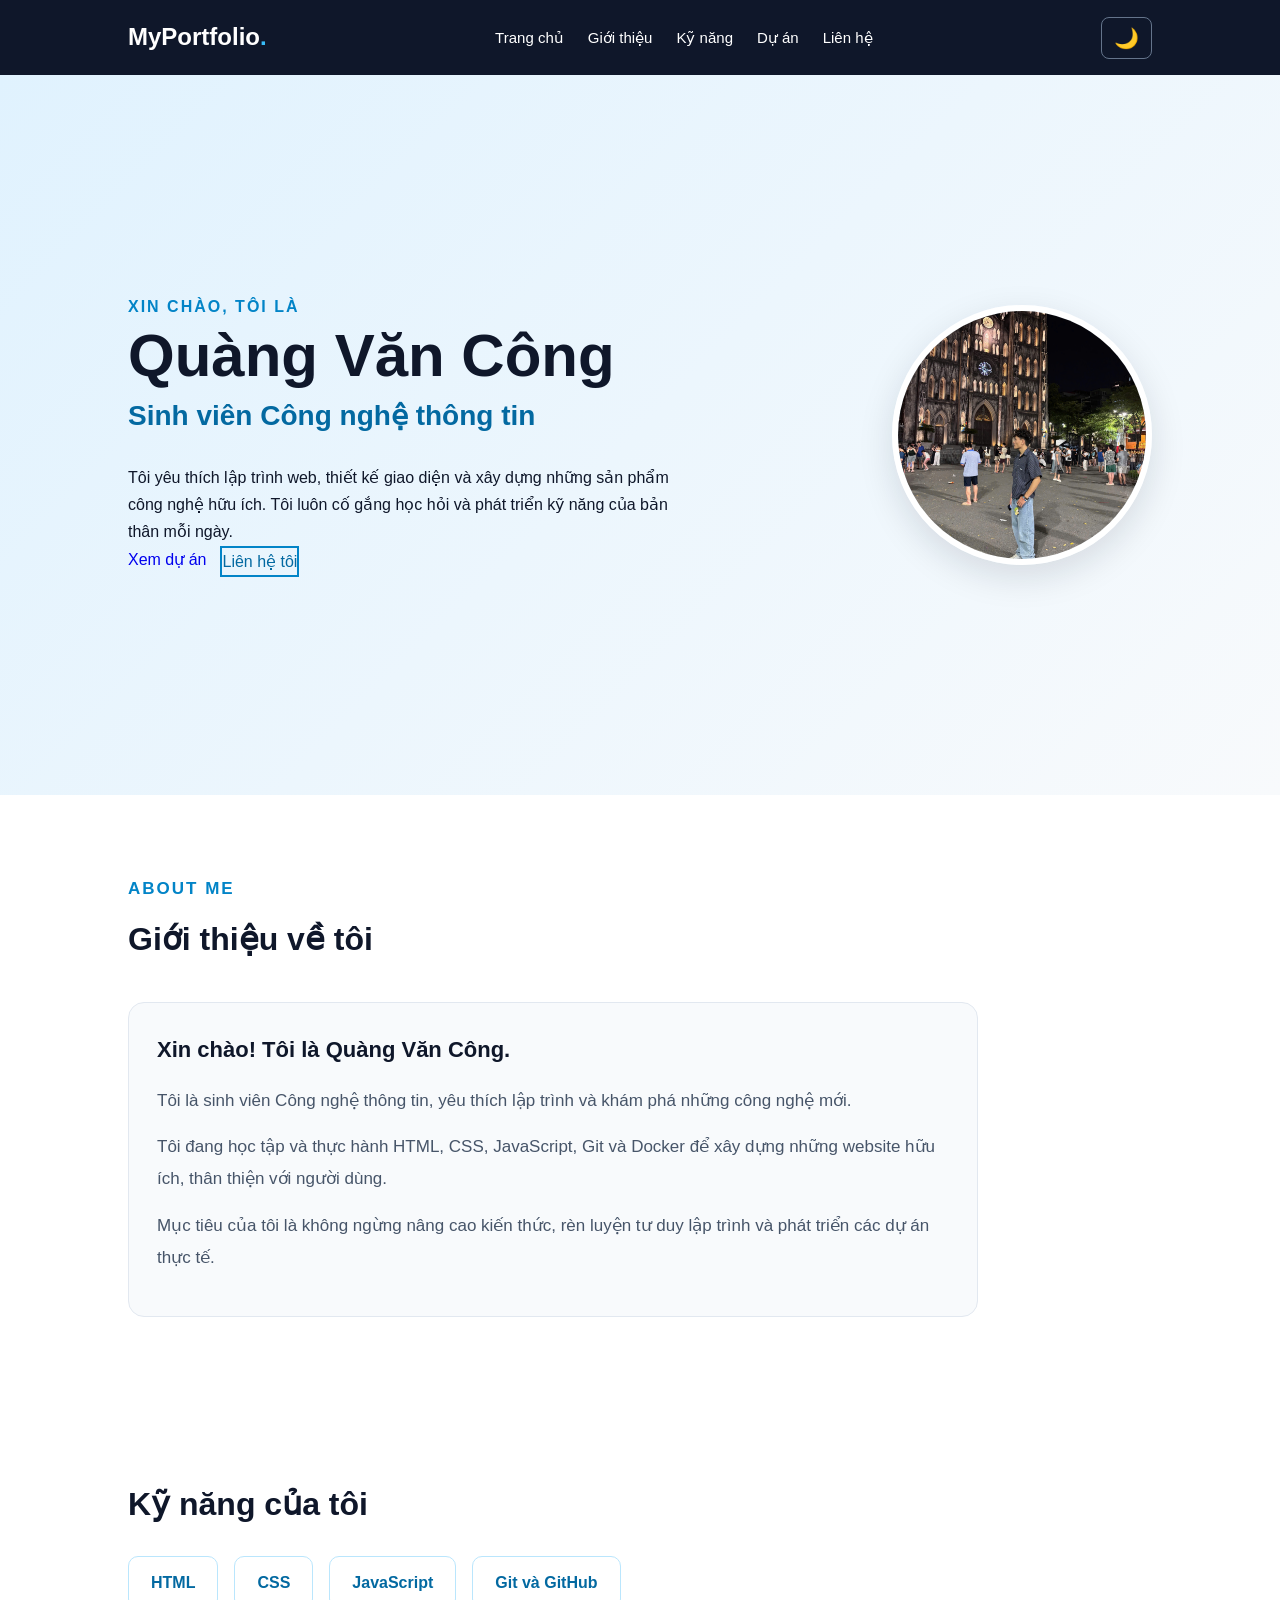
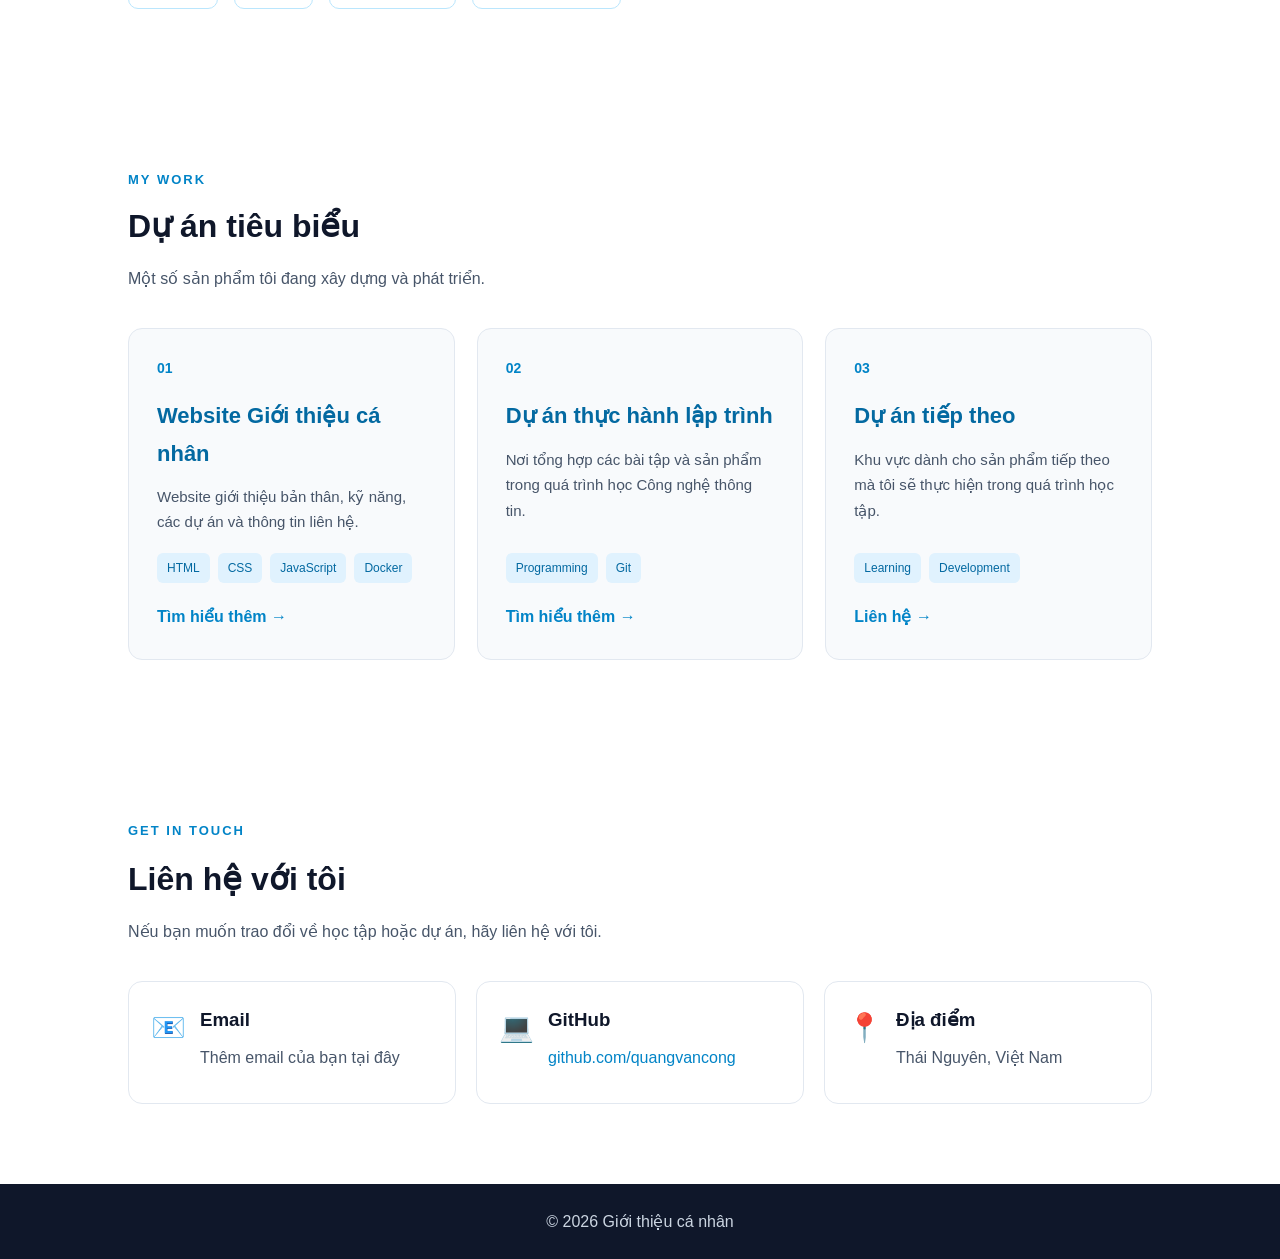
<file: index.html>
<!DOCTYPE html>
<html lang="vi">
<head>
    <meta charset="UTF-8">
    <meta name="viewport" content="width=device-width, initial-scale=1.0">
    <title>Quàng Văn Công | Giới thiệu cá nhân</title>

    <link rel="stylesheet" href="css/style.css">
</head>
<body>

    <!-- Thanh điều hướng -->
    
<header class="site-header">
    <nav class="navbar">
        <a href="#home" class="logo">MyPortfolio<span>.</span></a>

        <button
            class="menu-toggle"
            id="menuToggle"
            aria-label="Mở menu"
            aria-expanded="false"
        >
            ☰
        </button>

        <ul class="nav-links" id="navLinks">
            <li><a href="#home">Trang chủ</a></li>
            <li><a href="#about">Giới thiệu</a></li>
            <li><a href="#skills">Kỹ năng</a></li>
            <li><a href="#projects">Dự án</a></li>
            <li><a href="#contact">Liên hệ</a></li>
        </ul>

        <button
            class="theme-toggle"
            id="themeToggle"
            aria-label="Chuyển chế độ sáng tối"
        >
            🌙
        </button>
    </nav>
</header>


    <!-- Phần trang chủ -->
    <main>
        
<section id="home" class="hero">
    <div class="hero-content">
        <p class="greeting">XIN CHÀO, TÔI LÀ</p>

        <h1>Quàng Văn Công</h1>

        <h2>Sinh viên Công nghệ thông tin</h2>

        <p class="hero-description">
            Tôi yêu thích lập trình web, thiết kế giao diện
            và xây dựng những sản phẩm công nghệ hữu ích.
            Tôi luôn cố gắng học hỏi và phát triển kỹ năng
            của bản thân mỗi ngày.
        </p>

        <div class="hero-buttons">
            <a href="#projects" class="btn">Xem dự án</a>
            <a href="#contact" class="btn btn-outline">Liên hệ tôi</a>
        </div>
    </div>

    <div class="hero-image">
        <img src="images/avatar.jpg"
             alt="Ảnh đại diện của tôi">
    </div>
</section>


        <!-- Phần giới thiệu -->
        
<section id="about">
    <div class="section-heading">
        <p class="section-subtitle">ABOUT ME</p>
        <h2>Giới thiệu về tôi</h2>
    </div>

    <div class="about-content">
        <div class="about-text">
            <h3>Xin chào! Tôi là Quàng Văn Công.</h3>
            <p>
                Tôi là sinh viên Công nghệ thông tin, yêu thích
                lập trình và khám phá những công nghệ mới.
            </p>
            <p>
                Tôi đang học tập và thực hành HTML, CSS,
                JavaScript, Git và Docker để xây dựng những
                website hữu ích, thân thiện với người dùng.
            </p>
            <p>
                Mục tiêu của tôi là không ngừng nâng cao kiến thức,
                rèn luyện tư duy lập trình và phát triển các dự án
                thực tế.
            </p>
        </div>
    </div>
</section>


        <!-- Phần kỹ năng -->
        <section id="skills">
            <h2>Kỹ năng của tôi</h2>
            <ul>
                <li>HTML</li>
                <li>CSS</li>
                <li>JavaScript</li>
                <li>Git và GitHub</li>
            </ul>
        </section>

        <!-- Phần dự án -->
        
<section id="projects">
    <div class="section-heading">
        <p class="section-subtitle">MY WORK</p>
        <h2>Dự án tiêu biểu</h2>
        <p>Một số sản phẩm tôi đang xây dựng và phát triển.</p>
    </div>

    <div class="projects-container">
        <article class="project-card">
            <div class="project-number">01</div>
            <h3>Website Giới thiệu cá nhân</h3>
            <p>
                Website giới thiệu bản thân, kỹ năng,
                các dự án và thông tin liên hệ.
            </p>
            <div class="project-tags">
                <span>HTML</span>
                <span>CSS</span>
                <span>JavaScript</span>
                <span>Docker</span>
            </div>
            <a href="#contact" class="project-link">
                Tìm hiểu thêm →
            </a>
        </article>

        <article class="project-card">
            <div class="project-number">02</div>
            <h3>Dự án thực hành lập trình</h3>
            <p>
                Nơi tổng hợp các bài tập và sản phẩm
                trong quá trình học Công nghệ thông tin.
            </p>
            <div class="project-tags">
                <span>Programming</span>
                <span>Git</span>
            </div>
            <a href="#contact" class="project-link">
                Tìm hiểu thêm →
            </a>
        </article>

        <article class="project-card">
            <div class="project-number">03</div>
            <h3>Dự án tiếp theo</h3>
            <p>
                Khu vực dành cho sản phẩm tiếp theo
                mà tôi sẽ thực hiện trong quá trình học tập.
            </p>
            <div class="project-tags">
                <span>Learning</span>
                <span>Development</span>
            </div>
            <a href="#contact" class="project-link">
                Liên hệ →
            </a>
        </article>
    </div>
</section>


        <!-- Phần liên hệ -->
        
<section id="contact">
    <div class="section-heading">
        <p class="section-subtitle">GET IN TOUCH</p>
        <h2>Liên hệ với tôi</h2>
        <p>Nếu bạn muốn trao đổi về học tập hoặc dự án, hãy liên hệ với tôi.</p>
    </div>

    <div class="contact-container">
        <div class="contact-item">
            <span>📧</span>
            <div>
                <h3>Email</h3>
                <p>Thêm email của bạn tại đây</p>
            </div>
        </div>

        <div class="contact-item">
            <span>💻</span>
            <div>
                <h3>GitHub</h3>
                <p>
                    <a href="https://github.com/quangvancong"
                       target="_blank"
                       rel="noopener noreferrer">
                        github.com/quangvancong
                    </a>
                </p>
            </div>
        </div>

        <div class="contact-item">
            <span>📍</span>
            <div>
                <h3>Địa điểm</h3>
                <p>Thái Nguyên, Việt Nam</p>
            </div>
        </div>
    </div>
</section>

    </main>

    <!-- Chân trang -->
    <footer>
        <p>&copy; 2026 Giới thiệu cá nhân</p>
    </footer>

    <script src="js/script.js"></script>
</body>
</html>
</file>
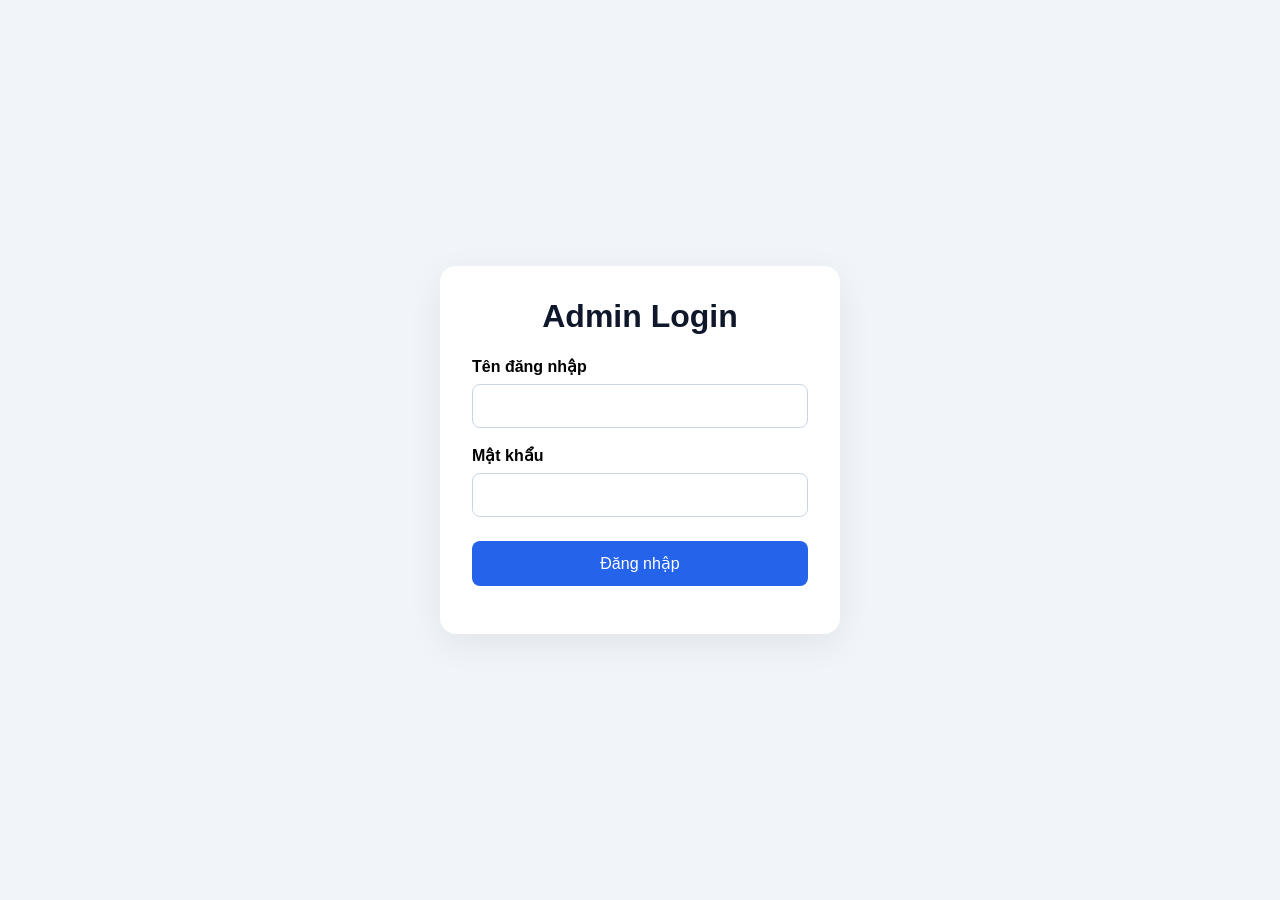
<file: public/admin/login.html>
<!DOCTYPE html>
<html lang="vi">
<head>
    <meta charset="UTF-8">
    <meta name="viewport" content="width=device-width, initial-scale=1.0">
    <title>Đăng nhập Admin</title>
    <style>
        * {
            box-sizing: border-box;
        }

        body {
            margin: 0;
            min-height: 100vh;
            display: grid;
            place-items: center;
            background: #f1f5f9;
            font-family: Arial, sans-serif;
        }

        .login-card {
            width: min(400px, calc(100% - 32px));
            padding: 32px;
            background: white;
            border-radius: 16px;
            box-shadow: 0 10px 35px #00000012;
        }

        h1 {
            margin-top: 0;
            text-align: center;
            color: #0f172a;
        }

        label {
            display: block;
            margin: 18px 0 8px;
            font-weight: bold;
        }

        input {
            width: 100%;
            padding: 12px;
            border: 1px solid #cbd5e1;
            border-radius: 8px;
            font-size: 16px;
        }

        button {
            width: 100%;
            margin-top: 24px;
            padding: 13px;
            border: 0;
            border-radius: 8px;
            background: #2563eb;
            color: white;
            font-size: 16px;
            cursor: pointer;
        }

        button:disabled {
            opacity: 0.6;
            cursor: wait;
        }

        #message {
            margin-bottom: 0;
            color: #b91c1c;
            text-align: center;
        }
    </style>
</head>
<body>
    <main class="login-card">
        <h1>Admin Login</h1>

        <form id="loginForm">
            <label for="username">Tên đăng nhập</label>
            <input
                id="username"
                name="username"
                type="text"
                autocomplete="username"
                required
            >

            <label for="password">Mật khẩu</label>
            <input
                id="password"
                name="password"
                type="password"
                autocomplete="current-password"
                required
            >

            <button id="loginButton" type="submit">
                Đăng nhập
            </button>

            <p id="message" role="status" aria-live="polite"></p>
        </form>
    </main>

    <script>
        const form = document.getElementById('loginForm');
        const button = document.getElementById('loginButton');
        const message = document.getElementById('message');

        form.addEventListener('submit', async (event) => {
            event.preventDefault();

            message.textContent = '';
            button.disabled = true;

            const username = form.username.value.trim();
            const password = form.password.value;

            try {
                const response = await fetch('/admin-login.php', {
                    method: 'POST',
                    credentials: 'same-origin',
                    headers: {
                        'Content-Type': 'application/json'
                    },
                    body: JSON.stringify({ username, password })
                });

                const result = await response.json();

                if (!response.ok) {
                    message.textContent =
                        result.message || 'Đăng nhập thất bại.';
                    return;
                }

                window.location.href = '/admin/dashboard.html';
            } catch (error) {
                message.textContent =
                    'Không thể kết nối máy chủ. Vui lòng thử lại.';
            } finally {
                button.disabled = false;
            }
        });
    </script>
</body>
</html>
</file>
<file: css/style.css>
/* =========================
   1. CÀI ĐẶT CHUNG
========================= */
* {
    margin: 0;
    padding: 0;
    box-sizing: border-box;
}

html {
    scroll-behavior: smooth;
    scroll-padding-top: 90px;
}

body {
    font-family: Arial, sans-serif;
    line-height: 1.7;
    color: #1e293b;
    background-color: #f8fafc;
}

a {
    text-decoration: none;
}

section {
    padding: 80px 10%;
}

/* =========================
   2. THANH ĐIỀU HƯỚNG
========================= */
header {
    background-color: #0f172a;
    position: sticky;
    top: 0;
    z-index: 1000;
}

nav {
    min-height: 75px;
    padding: 15px 10%;
    display: flex;
    justify-content: space-between;
    align-items: center;
    gap: 20px;
}

.logo {
    color: #38bdf8;
    font-size: 22px;
    font-weight: bold;
    white-space: nowrap;
}

nav ul {
    display: flex;
    align-items: center;
    gap: 24px;
    list-style: none;
}

nav ul a {
    color: #e2e8f0;
    font-size: 15px;
    transition: color 0.3s;
}

nav ul a:hover {
    color: #38bdf8;
}

/* =========================
   3. TRANG CHỦ
========================= */
#home {
    min-height: 80vh;
    display: flex;
    flex-direction: column;
    justify-content: center;
    align-items: flex-start;
    gap: 18px;
    background: linear-gradient(135deg, #e0f2fe, #f8fafc);
}

#home > p:first-child {
    color: #0284c7;
    font-weight: bold;
    font-size: 18px;
}

#home h1 {
    color: #0f172a;
    font-size: clamp(36px, 5vw, 60px);
    line-height: 1.2;
}

#home h2 {
    color: #0369a1;
    font-size: clamp(20px, 3vw, 28px);
}

#home > p:not(:first-child) {
    max-width: 600px;
    font-size: 17px;
}

/* Nút tìm hiểu thêm */
#home > a {
    display: inline-block;
    margin-top: 10px;
    padding: 12px 26px;
    border-radius: 8px;
    background-color: #0284c7;
    color: white;
    font-weight: bold;
    transition: background-color 0.3s, transform 0.3s;
}

#home > a:hover {
    background-color: #0369a1;
    transform: translateY(-3px);
}

/* =========================
   4. GIỚI THIỆU
========================= */
#about {
    background-color: white;
}

section h2 {
    margin-bottom: 24px;
    color: #0f172a;
    font-size: 32px;
}

#about p {
    max-width: 800px;
    font-size: 17px;
}

/* =========================
   5. KỸ NĂNG
========================= */
#skills {
    background-color: #f1f5f9;
}

#skills ul {
    display: flex;
    flex-wrap: wrap;
    gap: 16px;
    list-style: none;
}

#skills li {
    padding: 12px 22px;
    border: 1px solid #bae6fd;
    border-radius: 10px;
    background-color: white;
    color: #0369a1;
    font-weight: bold;
    transition: transform 0.3s, box-shadow 0.3s;
}

#skills li:hover {
    transform: translateY(-4px);
    box-shadow: 0 6px 18px #0f172a12;
}

/* =========================
   6. DỰ ÁN
========================= */
#projects {
    background-color: white;
}

#projects article {
    max-width: 650px;
    padding: 28px;
    border: 1px solid #e2e8f0;
    border-radius: 14px;
    background-color: #f8fafc;
    transition: transform 0.3s, box-shadow 0.3s;
}

#projects article:hover {
    transform: translateY(-5px);
    box-shadow: 0 10px 30px #0f172a12;
}

#projects h3 {
    margin-bottom: 12px;
    color: #0369a1;
    font-size: 22px;
}

/* =========================
   7. LIÊN HỆ
========================= */
#contact {
    background-color: #e0f2fe;
}

#contact p {
    margin-bottom: 10px;
}

#contact p:last-child {
    overflow-wrap: anywhere;
}

/* =========================
   8. CHÂN TRANG
========================= */
footer {
    padding: 24px 10%;
    background-color: #0f172a;
    color: #cbd5e1;
    text-align: center;
}

/* =========================
   9. RESPONSIVE
========================= */
@media (max-width: 768px) {
    section {
        padding: 60px 6%;
    }

    nav {
        padding: 16px 6%;
        flex-direction: column;
        gap: 14px;
    }

    nav ul {
        flex-wrap: wrap;
        justify-content: center;
        gap: 12px 18px;
    }

    nav ul a {
        font-size: 14px;
    }

    #home {
        min-height: 70vh;
    }

    section h2 {
        font-size: 27px;
    }
}

@media (max-width: 400px) {
    .logo {
        font-size: 19px;
    }

    nav ul {
        gap: 10px;
    }

    #home h1 {
        font-size: 34px;
    }
}

/* ===== TRANG CHỦ PORTFOLIO ===== */

#home.hero {
    flex-direction: row;
    align-items: center;
    justify-content: space-between;
    gap: 48px;
}

.hero-content {
    flex: 1;
}

.greeting {
    color: #0284c7;
    font-size: 16px;
    font-weight: bold;
    letter-spacing: 2px;
}

.hero-description {
    max-width: 560px;
}

.hero-buttons {
    display: flex;
    flex-wrap: wrap;
    gap: 14px;
}

#home .hero-buttons .btn {
    margin-top: 0;
}

#home .btn-outline {
    color: #0369a1;
    background: transparent;
    border: 2px solid #0284c7;
}

#home .btn-outline:hover {
    color: #0369a1;
    background: #e0f2fe;
}

.hero-image {
    flex: 0 0 260px;
}

.hero-image img {
    display: block;
    width: 100%;
    aspect-ratio: 1 / 1;
    object-fit: cover;
    border: 6px solid white;
    border-radius: 50%;
    box-shadow: 0 12px 35px #0f172a20;
}

/* Responsive cho điện thoại */
@media (max-width: 768px) {
    #home.hero {
        flex-direction: column-reverse !important;
        align-items: center !important;
        text-align: center;
        gap: 30px;
    }

    .hero-image {
        flex-basis: auto;
        width: 180px;
    }

    .hero-buttons {
        justify-content: center;
    }
}

/* ===== TIÊU ĐỀ CÁC KHU VỰC ===== */
.section-heading {
    margin-bottom: 36px;
}

.section-heading h2 {
    margin-bottom: 12px;
}

.section-subtitle {
    margin-bottom: 8px;
    color: #0284c7;
    font-size: 13px;
    font-weight: bold;
    letter-spacing: 2px;
}

/* ===== THẺ KỸ NĂNG ===== */
.skills-container {
    display: grid;
    grid-template-columns: repeat(3, minmax(0, 1fr));
    gap: 22px;
}

.skill-card {
    padding: 26px;
    border: 1px solid #e2e8f0;
    border-radius: 14px;
    background: white;
    transition: transform 0.3s, box-shadow 0.3s;
}

.skill-card:hover {
    transform: translateY(-6px);
    box-shadow: 0 12px 28px #0f172a12;
}

.skill-icon {
    margin-bottom: 14px;
    font-size: 32px;
}

.skill-card h3 {
    margin-bottom: 8px;
    color: #0369a1;
}

.skill-card p {
    color: #64748b;
    font-size: 15px;
}

/* ===== THẺ DỰ ÁN ===== */
.projects-container {
    display: grid;
    grid-template-columns: repeat(3, minmax(0, 1fr));
    gap: 22px;
}

.project-card {
    display: flex;
    flex-direction: column;
    align-items: flex-start;
    padding: 26px;
    border: 1px solid #e2e8f0;
    border-radius: 14px;
    background: #f8fafc;
    transition: transform 0.3s, box-shadow 0.3s;
}

.project-card:hover {
    transform: translateY(-6px);
    box-shadow: 0 12px 28px #0f172a12;
}

.project-number {
    margin-bottom: 16px;
    color: #0284c7;
    font-size: 14px;
    font-weight: bold;
}

.project-card h3 {
    margin-bottom: 12px;
    color: #0f172a;
    font-size: 20px;
}

.project-card p {
    margin-bottom: 18px;
    color: #64748b;
    font-size: 15px;
}

.project-tags {
    display: flex;
    flex-wrap: wrap;
    gap: 8px;
    margin-top: auto;
    margin-bottom: 20px;
}

.project-tags span {
    padding: 5px 10px;
    border-radius: 6px;
    background: #e0f2fe;
    color: #0369a1;
    font-size: 12px;
}

.project-link {
    color: #0284c7;
    font-weight: bold;
}

.project-link:hover {
    color: #0369a1;
    text-decoration: underline;
}

/* ===== RESPONSIVE ===== */
@media (max-width: 900px) {
    .skills-container,
    .projects-container {
        grid-template-columns: repeat(2, minmax(0, 1fr));
    }
}

@media (max-width: 560px) {
    .skills-container,
    .projects-container {
        grid-template-columns: 1fr;
    }

    .skill-card,
    .project-card {
        padding: 22px;
    }
}

/* ===== THANH ĐIỀU HƯỚNG ===== */
.navbar {
    display: flex;
    align-items: center;
    justify-content: space-between;
    gap: 20px;
}

.logo {
    color: white;
    font-size: 24px;
    font-weight: bold;
    white-space: nowrap;
}

.logo span {
    color: #38bdf8;
}

.nav-links {
    display: flex;
    align-items: center;
    gap: 24px;
    margin: 0;
    padding: 0;
    list-style: none;
}

.nav-links a {
    color: white;
}

.menu-toggle,
.theme-toggle {
    padding: 8px 12px;
    border: 1px solid #64748b;
    border-radius: 8px;
    background: transparent;
    color: white;
    font-size: 20px;
    cursor: pointer;
}

.menu-toggle {
    display: none;
}

/* ===== CHẾ ĐỘ TỐI ===== */
body.dark-mode {
    background: #0f172a;
    color: #e2e8f0;
}

body.dark-mode section {
    background-color: #0f172a;
    color: #e2e8f0;
}

body.dark-mode .skill-card,
body.dark-mode .project-card {
    background: #1e293b;
    border-color: #334155;
}

body.dark-mode .skill-card h3,
body.dark-mode .project-card h3 {
    color: #7dd3fc;
}

body.dark-mode .skill-card p,
body.dark-mode .project-card p {
    color: #cbd5e1;
}

body.dark-mode .section-heading h2 {
    color: #e2e8f0;
}

/* ===== MENU TRÊN ĐIỆN THOẠI ===== */
@media (max-width: 768px) {
    .navbar {
        flex-wrap: wrap;
    }

    .menu-toggle {
        display: block;
        margin-left: auto;
    }

    .nav-links {
        display: none;
        flex-direction: column;
        align-items: flex-start;
        width: 100%;
        gap: 0;
    }

    .nav-links.active {
        display: flex;
    }

    .nav-links li {
        width: 100%;
    }

    .nav-links a {
        display: block;
        padding: 12px 0;
    }
}

/* ===== SỬA MENU RESPONSIVE ===== */
.site-header .navbar {
    display: flex;
    align-items: center;
    justify-content: space-between;
    gap: 16px;
}

.site-header .nav-links {
    display: flex;
    align-items: center;
    gap: 24px;
    list-style: none;
    margin: 0;
    padding: 0;
}

.site-header .menu-toggle {
    display: none;
}

.site-header .theme-toggle {
    flex-shrink: 0;
}

/* Màn hình nhỏ */
@media screen and (max-width: 768px) {
    .site-header .navbar {
        flex-wrap: wrap;
    }

    .site-header .menu-toggle {
        display: inline-block !important;
        order: 2;
        margin-left: auto;
    }

    .site-header .theme-toggle {
        order: 3;
    }

    .site-header .nav-links {
        display: none;
        flex-direction: column;
        align-items: stretch;
        order: 4;
        width: 100%;
        gap: 0;
    }

    .site-header .nav-links.active {
        display: flex !important;
    }

    .site-header .nav-links li,
    .site-header .nav-links a {
        display: block;
        width: 100%;
    }

    .site-header .nav-links a {
        padding: 12px 0;
    }
}

/* ===== KHẮC PHỤC MÀU SÁNG/TỐI ===== */

/* Chế độ sáng mặc định */
body {
    background-color: #ffffff;
    color: #1e293b;
}

.site-header {
    background-color: #0f172a;
}

.site-header .logo,
.site-header .nav-links a {
    color: #ffffff;
}

.hero {
    background: linear-gradient(135deg, #e0f2fe, #f8fafc);
    color: #0f172a;
}

section:not(.hero) {
    color: #1e293b;
}

.section-heading h2,
.skill-card h3,
.project-card h3 {
    color: #0f172a;
}

.section-heading p:not(.section-subtitle),
.skill-card p,
.project-card p {
    color: #475569;
}

.skill-card {
    background-color: #ffffff;
}

.project-card {
    background-color: #f8fafc;
}

/* Chế độ tối */
body.dark-mode {
    background-color: #0f172a;
    color: #e2e8f0;
}

body.dark-mode .hero,
body.dark-mode section:not(.hero) {
    background: #0f172a;
    color: #e2e8f0;
}

body.dark-mode .hero h1,
body.dark-mode .hero h2,
body.dark-mode .hero p,
body.dark-mode .section-heading h2,
body.dark-mode .section-heading p:not(.section-subtitle) {
    color: #e2e8f0;
}

body.dark-mode .skill-card,
body.dark-mode .project-card {
    background-color: #1e293b;
    border-color: #475569;
}

body.dark-mode .skill-card h3,
body.dark-mode .project-card h3 {
    color: #7dd3fc;
}

body.dark-mode .skill-card p,
body.dark-mode .project-card p {
    color: #cbd5e1;
}

body.dark-mode .project-tags span {
    background-color: #334155;
    color: #bae6fd;
}

body.dark-mode .project-link {
    color: #7dd3fc;
}

body.dark-mode a {
    color: #0284c7;
}

body.dark-mode .site-header a {
    color: #ffffff;
}

body.dark-mode .hero .btn {
    color: #ffffff;
}

body.dark-mode .hero .btn-outline {
    color: #7dd3fc;
}

/* ===== GIỚI THIỆU ===== */
.about-content {
    max-width: 850px;
    padding: 28px;
    border-radius: 16px;
    background: #f8fafc;
    border: 1px solid #e2e8f0;
}

.about-text h3 {
    margin-bottom: 16px;
    color: #0369a1;
    font-size: 22px;
}

.about-text p {
    margin-bottom: 14px;
    color: #475569;
    line-height: 1.9;
}

/* ===== THÔNG TIN LIÊN HỆ ===== */
.contact-container {
    display: grid;
    grid-template-columns: repeat(3, minmax(0, 1fr));
    gap: 20px;
}

.contact-item {
    display: flex;
    align-items: flex-start;
    gap: 14px;
    padding: 22px;
    border: 1px solid #e2e8f0;
    border-radius: 14px;
    background: #ffffff;
}

.contact-item > span {
    font-size: 28px;
}

.contact-item h3 {
    margin-bottom: 8px;
    color: #0f172a;
}

.contact-item p {
    overflow-wrap: anywhere;
    color: #475569;
}

.contact-item a {
    color: #0284c7;
}

.contact-item a:hover {
    text-decoration: underline;
}

/* Chế độ tối */
body.dark-mode .about-content,
body.dark-mode .contact-item {
    background: #1e293b;
    border-color: #475569;
}

body.dark-mode .about-text h3,
body.dark-mode .contact-item h3 {
    color: #7dd3fc;
}

body.dark-mode .about-text p,
body.dark-mode .contact-item p {
    color: #cbd5e1;
}

body.dark-mode .contact-item a {
    color: #7dd3fc;
}

/* Responsive */
@media (max-width: 768px) {
    .contact-container {
        grid-template-columns: 1fr;
    }

    .about-content {
        padding: 20px;
    }
}

/* ===== KHẮC PHỤC CHẾ ĐỘ SÁNG ===== */
body {
    background-color: #ffffff;
    color: #1e293b;
}

body #about,
body #skills,
body #projects,
body #contact {
    background-color: #ffffff;
    color: #1e293b;
}

body .section-heading h2,
body .about-text h3,
body .skill-card h3,
body .project-card h3,
body .contact-item h3 {
    color: #0f172a;
}

body .section-heading p:not(.section-subtitle),
body .about-text p,
body .skill-card p,
body .project-card p,
body .contact-item p {
    color: #475569;
}

body .skill-card,
body .contact-item {
    background-color: #ffffff;
}

body .project-card,
body .about-content {
    background-color: #f8fafc;
}

/* ===== CHẾ ĐỘ TỐI ===== */
body.dark-mode {
    background-color: #0f172a !important;
    color: #e2e8f0 !important;
}

body.dark-mode #about,
body.dark-mode #skills,
body.dark-mode #projects,
body.dark-mode #contact,
body.dark-mode .hero {
    background: #0f172a !important;
    background-color: #0f172a !important;
    color: #e2e8f0 !important;
}

body.dark-mode .section-heading h2,
body.dark-mode .about-text h3,
body.dark-mode .skill-card h3,
body.dark-mode .project-card h3,
body.dark-mode .contact-item h3 {
    color: #f1f5f9 !important;
}

body.dark-mode .section-heading p,
body.dark-mode .about-text p,
body.dark-mode .skill-card p,
body.dark-mode .project-card p,
body.dark-mode .contact-item p,
body.dark-mode .hero p {
    color: #cbd5e1 !important;
}

body.dark-mode .skill-card,
body.dark-mode .project-card,
body.dark-mode .about-content,
body.dark-mode .contact-item {
    background: #1e293b !important;
    background-color: #1e293b !important;
    border-color: #475569 !important;
}

body.dark-mode .project-tags span {
    background-color: #334155 !important;
    color: #bae6fd !important;
}

body.dark-mode a {
    color: #38bdf8;
}

body.dark-mode .site-header a {
    color: #ffffff;
}

body.dark-mode .theme-toggle,
body.dark-mode .menu-toggle {
    color: #ffffff;
}
</file>
